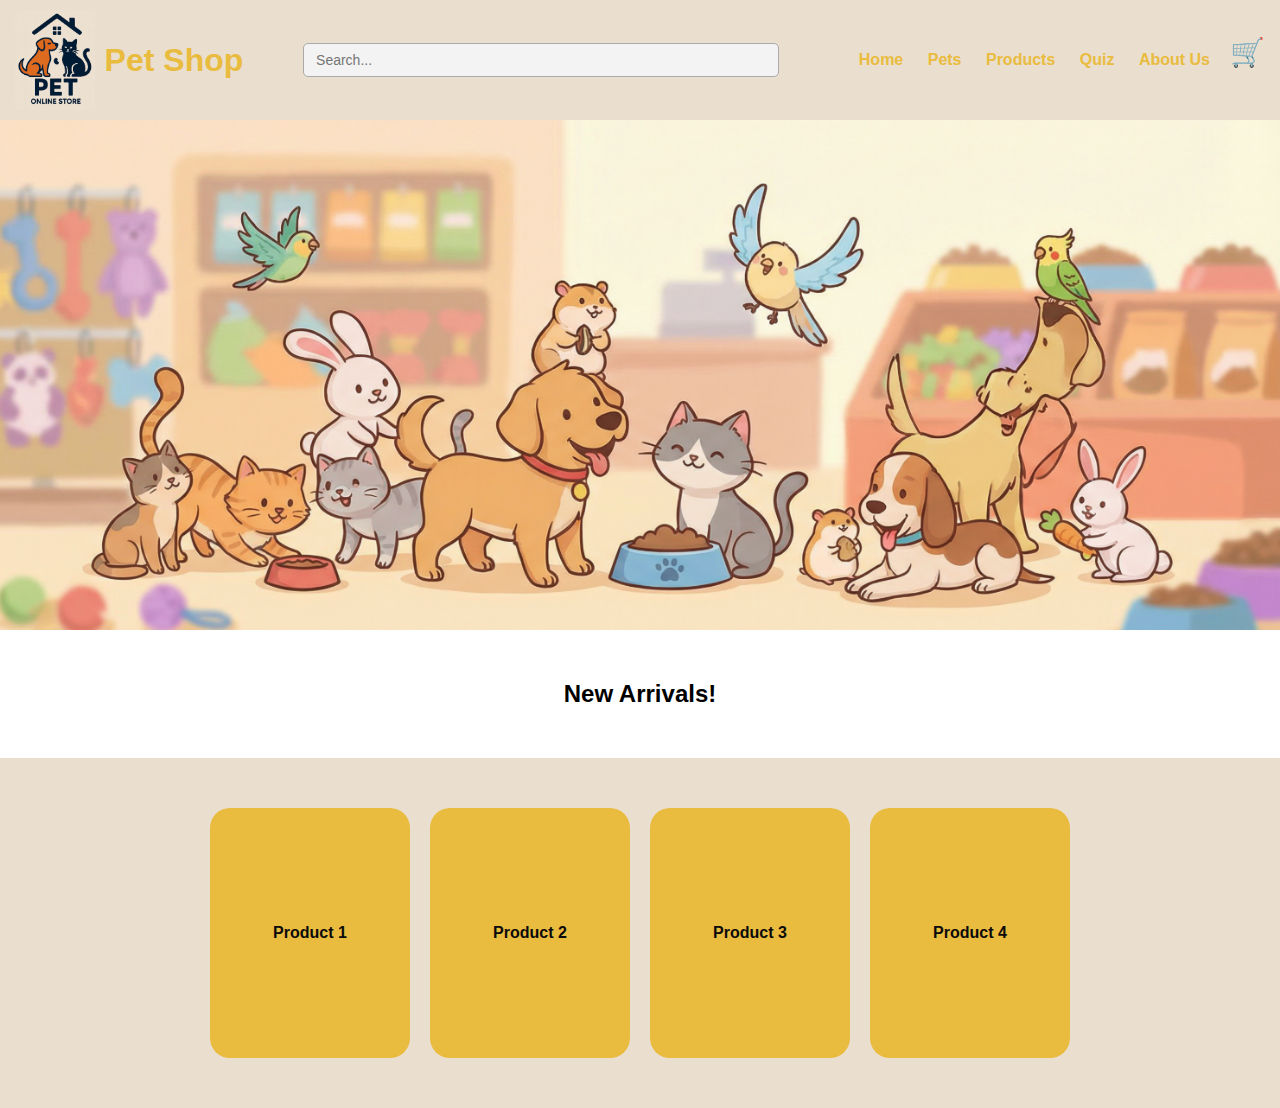
<file: index.html>
<!DOCTYPE html>
<html>
    <head>
        <meta charset="UTF-8"> 
        <meta name="viewport" content="width=device-width, initial-scale=1.0"> 
        <title>Pet Shop</title>
        <link rel="stylesheet" href="styles.css">
    </head>

    <body>
        <header>
            <div class="header-left">
                <img src="photos/logo.png" alt="logo" height="100" >
                <h1>Pet Shop </h1>
            </div>

            <div class="search-box">
                <input type="text" placeholder="Search..." >
            </div>

            <div class="header-right">
                    <nav>
                        <a href="index.html">Home</a>
                        <a href="pets">Pets</a>
                        <a href="products">Products</a>
                        <a href="quiz.html">Quiz</a>
                        <a href="info">About Us</a>
                    </nav>

                    <div class="cart">
                        🛒
                    </div>
            </div> 
           
        </header>
    <main>
        <section class="banner">     
            <img src="photos/banner.png" alt="banner">
        </section> 

        <section class="new-arrivals">
                <h2 class="new-arrivals-h2">New Arrivals!</h2>
            <div class="products">
                <div class="product-card">Product 1</div>
                <div class="product-card">Product 2</div>
                <div class="product-card">Product 3</div>
                <div class="product-card">Product 4</div>
            </div>
        </section>
    </main>     
    </body>
    
</html
</file>
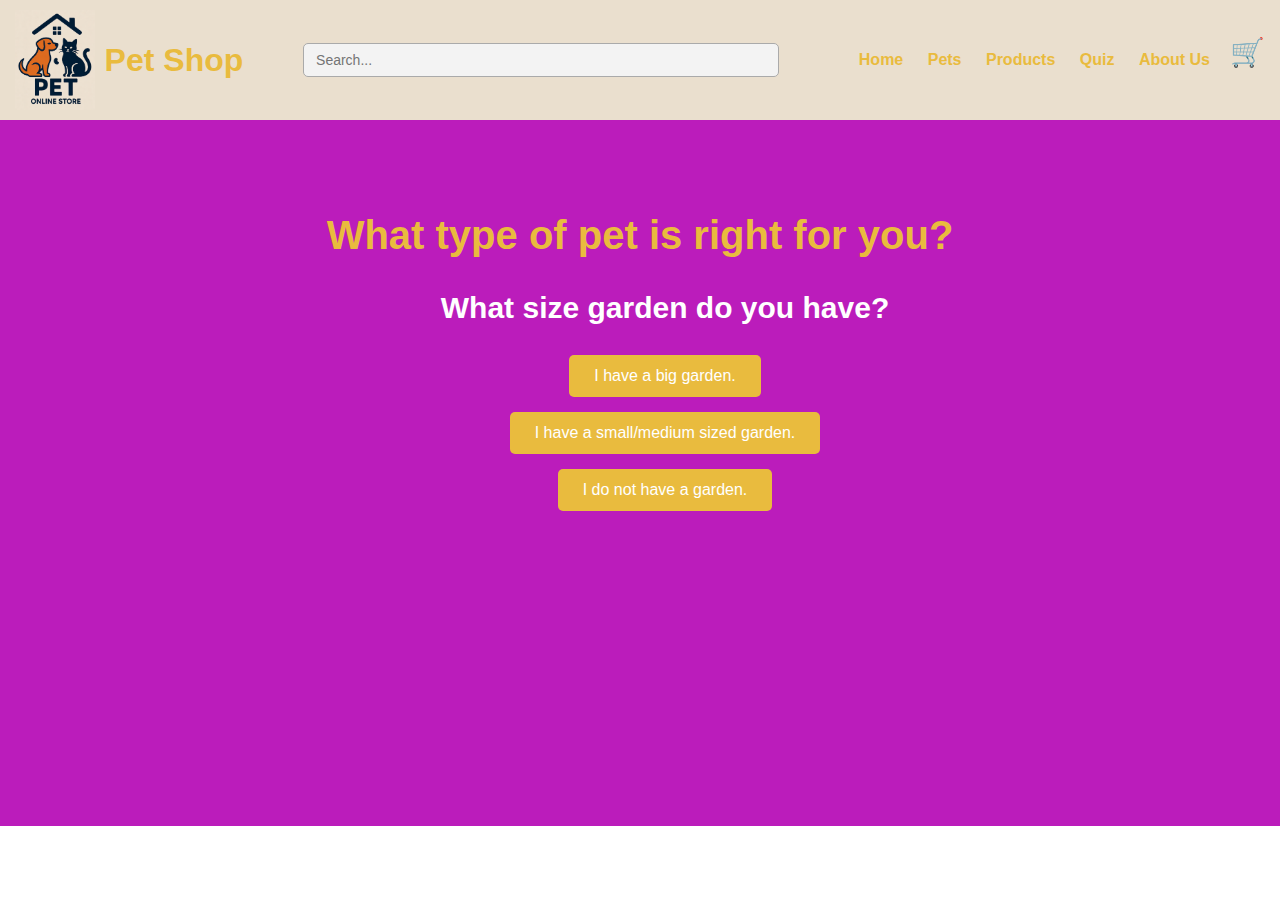
<file: quiz.html>
<!DOCTYPE html>
<html>
    <head>
        <meta charset="UTF-8"> 
        <meta name="viewport" content="width=device-width, initial-scale=1.0"> 
        <title>Pet Shop</title>
        <link rel="stylesheet" href="styles.css">
    </head>

    <body>
        <header>
            <div class="header-left">
                <img src="photos/logo.png" alt="logo" height="100" >
                <h1>Pet Shop </h1>
            </div>

            <div class="search-box">
                <input type="text" placeholder="Search..." >
            </div>

            <div class="header-right">
                    <nav>
                        <a href="index.html">Home</a>
                        <a href="pets">Pets</a>
                        <a href="products">Products</a>
                        <a href="quiz.html">Quiz</a>
                        <a href="info">About Us</a>
                    </nav>

                    <div class="cart">
                        🛒
                    </div>
            </div> 
           
        </header>
    <section class="quiz">
        <h2 class="quiz-title"> What type of pet is right for you?</h2>
        <div class="questions">
            <p>What size garden do you have?</p>

            <div class="answers">
                <button>I have a big garden.</button>
                <button>I have a small/medium sized garden.</button>
                <button>I do not have a garden.</button>
            </div>
        </div>
        
        <!-- <button class="next">Next</button> -->
    </section>    
    </body>
</file>
<file: styles.css>
body {
    margin: 0;
    font-family: Arial, sans-serif;
}  
header {
    background-color: #EADFCE;
    color: rgb(233, 187, 62);
    padding: 10px 15px;
    display: flex;
    align-items: center;
    justify-content: space-between;
    position: sticky;
    top: 0;
    z-index: 10;
}    
nav a{
    margin-left: 20px;
    color:rgb(233, 187, 62);
    font-weight:bold;
    text-decoration: none;
}
nav a:hover {
    color: #000;
}    
.header-left {
    display: flex;
    align-items: center;
    gap: 10px;
}
.search-box input {
    padding: 8px 12px;
    width: 450px;
    border-radius: 5px;
    border: 1px solid #aaa;
    font-size: 14px;
    background-color: #f3f3f3;
    color: #666;
    text-align: left;
}  
.header-right {
    display: flex;
    align-items: center;
    gap:20px;
}   
.cart {
   font-size: 28px;
   cursor: pointer;
   margin-bottom: 15px;
   
}  
.banner img{
    width: 100%;
    height:auto;
    display:block;
}
.products{
    margin-top: 50px;
    display:flex;
    justify-content: center;
    gap: 20px;
    flex-wrap: wrap;
    background-color: #EADFCE;
    padding: 50px;

}
.product-card{
    width: 200px;
    height: 250px;
    background-color: rgb(233, 187, 62);
    border-radius: 20px;
    display: flex;
    align-items: center;
    justify-content: center;
    font-weight: bold;
    color: #0c0b0b;
    cursor:pointer;
    transition: transform 0.2s;
    
}
.product-card:hover {
    transform: scale(1.05);
}
.new-arrivals-h2 {
    text-align: center;
    margin-top: 50px;
}
.quiz{
   background-color: rgb(187, 28, 187); 
   padding-top: 60px;
   padding-bottom: 300px;
   text-align: center;
}
.quiz-title{
    font-size: 40px;
    color: rgb(233, 187, 62);
}
.questions{
    /* text-align: left; */
    font-weight: bold;
    font-size: 30px;
    padding-left: 50px;
    color: white;
}
.answers button{
    margin: 15px auto;
    padding: 12px 25px;
    font-size: 16px;
    border: none;
    border-radius: 5px;
    cursor: pointer;
    background-color: rgb(233, 187, 62);
    color: white;
    transition: background-color 0.2s, transform 0.2s;
    display: block;
      
}
.answers button:hover {
    background-color: darkorange;
    transform: scale(1.05);
}
/* .next{
    margin-top: 30px;
    padding: 12px 25px;
    font-size: 16px;
    border: none;
    border-radius: 5px;
    cursor: pointer;
    background-color: #d35400;
    color: white;
    transition: background-color 0.2s, transform 0.2s;

}

.next-btn:hover {
    background-color: #a04000;
    transform: scale(1.05);
} */
</file>
